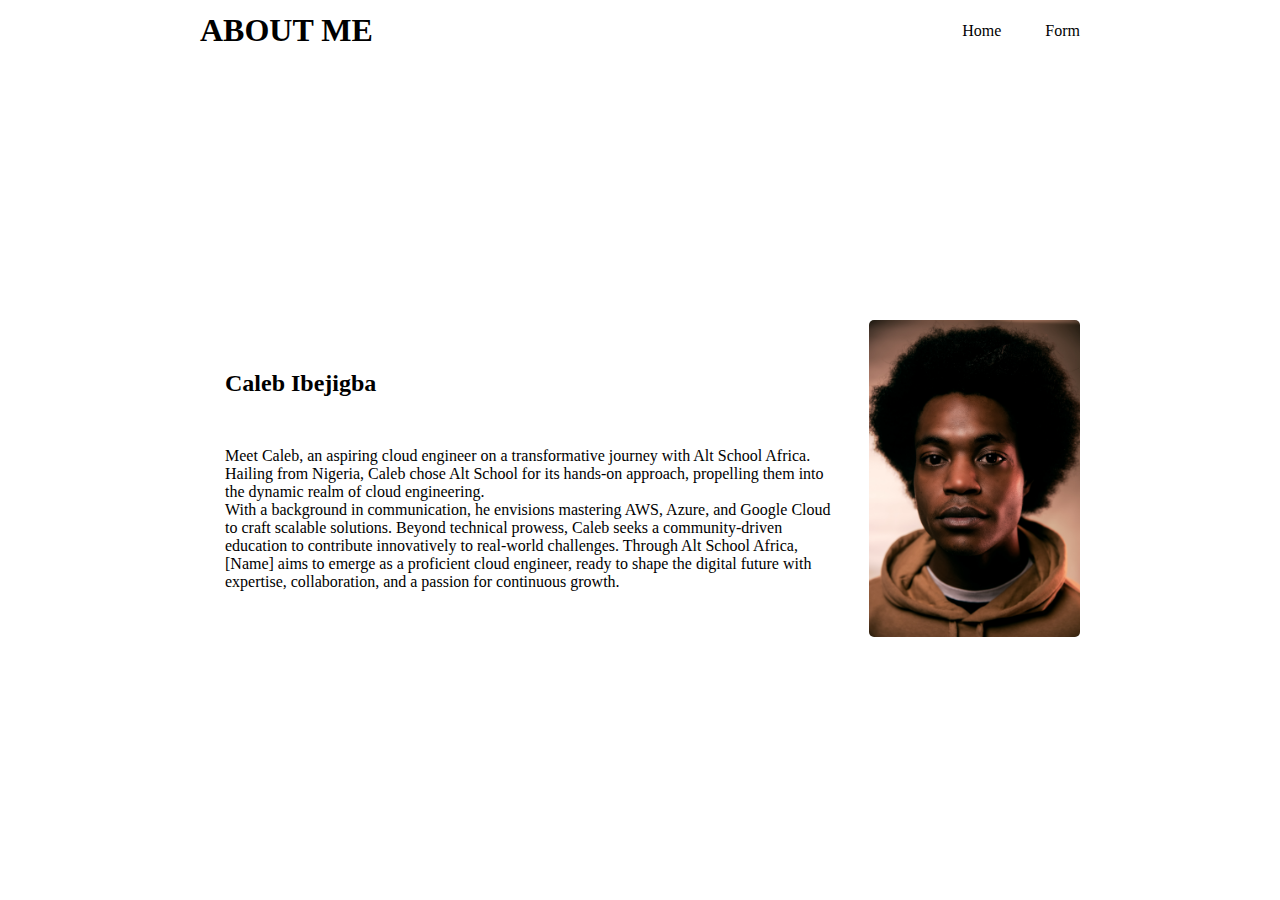
<file: index.html>
<!DOCTYPE html>
<html lang="en">
<head>
    <meta charset="UTF-8">
    <meta name="viewport" content="width=device-width, initial-scale=1.0">
    <title>Document</title>
    <link rel="stylesheet" href="style/style.css">
</head>
<body>
    <header> 
        <h1>ABOUT ME</h1>
        <nav>
            <a href="./index.html"> Home </a>
            <a href="./pages/forms.html"> Form </a>
        </nav>
    </header>

    <section>
      <figure class="image_1_container">
        <img class="image_1" src="assets/jassir-jonis-v26vu43kZkw-unsplash.jpg">
      </figure>

      <div class="text">
        <h2 class="text_child">
            Caleb Ibejigba
        </h2>
        <p class="text_child">
          Meet Caleb, an aspiring cloud engineer on a transformative journey with Alt School Africa. Hailing from Nigeria, Caleb chose Alt School for its hands-on approach, propelling them into the dynamic realm of cloud engineering.<br> With a background in communication, he envisions mastering AWS, Azure, and Google Cloud to craft scalable solutions. Beyond technical prowess, Caleb seeks a community-driven education to contribute innovatively to real-world challenges. Through Alt School Africa, [Name] aims to emerge as a proficient cloud engineer, ready to shape the digital future with expertise, collaboration, and a passion for continuous growth.
        </p>
        
      </div>
    </section>


</body>
</html>
</file>
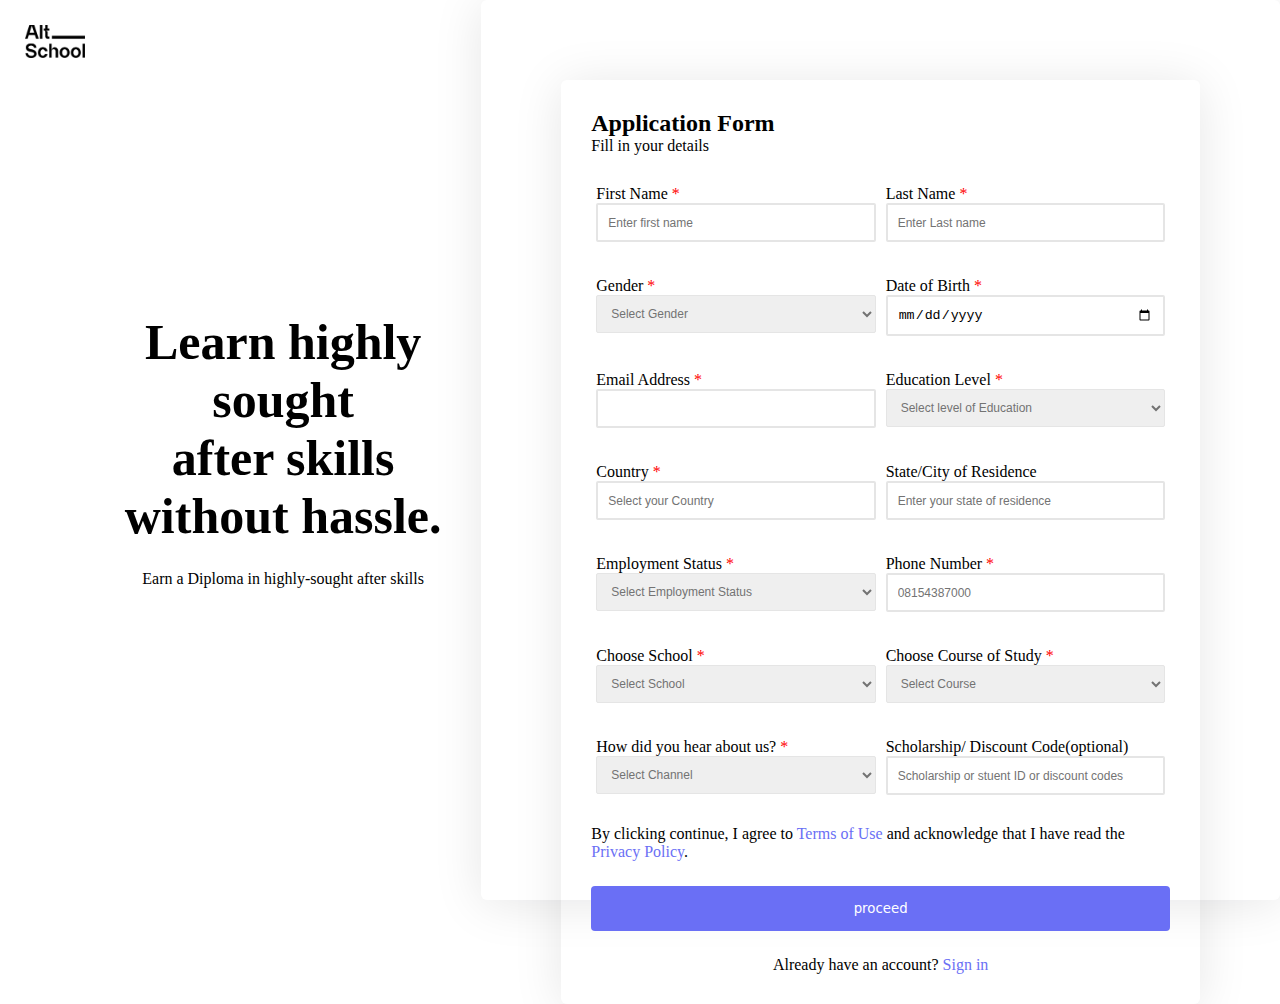
<file: pages/forms.html>
<!DOCTYPE html>
<html lang="en">

<head>
    <meta charset="UTF-8">
    <meta name="viewport" content="width=device-width, initial-scale=1.0">
    <title>Form</title>
    <link rel="stylesheet" href="../style/style.css">
</head>

<body>
    <div class="body">
        <figure>
            <img src="../assets/altschool-africa-logo-4365C6B160-seeklogo.com.png" class="alt" alt="logo">
        </figure>
        <div class="page_text">
            <h2 class="big_text" style="margin-bottom: 25px;">
                Learn highly sought <br>after skills<br> without hassle.
            </h2>
            <p>
                Earn a Diploma in highly-sought after skills
            </p>
        </div>

        <form>

            <fieldset>
                <div class="form_head">
                    <h2> Application Form</h2>
                    <p>Fill in your details</p>
                </div>

                <div class="input_house">
                    <div class="input_unit">
                        <label for="first_name">First Name <span style="color: red;">*</span></label>
                        <input type="text" id="first_name" name="first_name" placeholder="Enter first name" required>
                    </div>
                    <div class="input_unit">
                        <label for="last_name"> Last Name <span style="color: red;">*</span></label>
                        <input type="text" id="last_name" name="last_name" placeholder="Enter Last name">
                    </div>
                </div>
                <div class="input_house">
                    <div class="input_unit">
                        <label for="gender"> Gender <span style="color: red;">*</span></label>
                        <select id="gender" name="gender">
                            <option value="" disabled selected>Select Gender</option>
                            <option>Male</option>
                            <option>Female</option>
                        </select>
                    </div>
                    <div class="input_unit">
                        <label for="date">Date of Birth <span style="color: red;">*</span></label>
                        <input type="date" id="date" name="date">
                    </div>
                </div>
                <div class="input_house">
                    <div class="input_unit">
                        <label for="email">Email Address <span style="color: red;">*</span></label>
                        <input type="email" id="email" name="email">
                    </div>
                    <div class="input_unit">
                        <label for="education">Education Level <span style="color: red;">*</span></label>
                        <select id="education" name="education">
                            <option value="" disabled selected>Select level of Education</option>
                            <option>Bsc</option>
                            <option>Msc</option>
                            <option>Diploma</option>
                            <option>Doctorate (Phd)</option>
                            <option>Post Grad</option>
                            <option>High School / Secondary School</option>
                            <option>Under Graduate</option>
                            <option>Junior / Middle School</option>
                        </select>
                    </div>
                </div>
                <div class="input_house">
                    <div class="input_unit">
                        <label for="country">Country <span style="color: red;">*</span></label>
                        <input id="country" type="text" name="country" placeholder="Select your Country">
                    </div>
                    <div class="input_unit">
                        <label for="city">State/City of Residence</label>
                        <input id="city" type="text" name="city" placeholder="Enter your state of residence">
                    </div>
                </div>
                <div class="input_house">
                    <div class="input_unit">
                        <label for="employment">Employment Status <span style="color: red;">*</span> </label>
                        <select id="employment" name="employment">
                            <option value="" disabled selected>Select Employment Status</option>
                            <option> Employed</option>
                            <option> Unemployed</option>
                            <option>Self Employed</option>
                        </select>
                    </div>
                    <div class="input_unit">
                        <label for="number">Phone Number <span style="color: red;">*</span> </label>
                        <input id="number" type="number" name="number" placeholder="08154387000">
                    </div>
                </div>
                <div class="input_house">
                    <div class="input_unit">
                        <label for="school">Choose School <span style="color: red;">*</span> </label>
                        <select id="school" name="school">
                            <option value="" disabled selected>Select School</option>
                            <option>school of creative economy</option>
                            <option>school of business</option>
                        </select>
                    </div>
                    <div class="input_unit">
                        <label for="course">Choose Course of Study <span style="color: red;">*</span></label>
                        <select id="course" name="course">
                            <option value="" disabled selected>Select Course</option>
                            <option></option>
                            <option></option>
                        </select>
                    </div>
                </div>
                <div class="input_house">
                    <div class="input_unit">
                        <label for="channel">How did you hear about us? <span style="color: red;">*</span></label>
                        <select id="channel" name="channel">
                            <option value="" disabled selected>Select Channel</option>
                            <option>LinkedIn</option>
                            <option>Facebook</option>
                            <option>friends</option>
                            <option>Twitter</option>
                            <option>Youtube</option>
                            <option>Whatsapp</option>
                            <option>Instagram</option>
                            <option>Others</option>
                        </select>
                    </div>
                    <div class="input_unit">
                        <label for="scholarship">Scholarship/ Discount Code(optional) </label>
                        <input id="scholarship" type="text" name="scholarship"
                            placeholder="Scholarship or stuent ID or discount codes">
                    </div>
                </div>

                <P>
                    By clicking continue, I agree to <span style="color:  rgb(106, 111, 245);">Terms of Use </span>and acknowledge that I have read the
                    <span style="color:  rgb(106, 111, 245);">Privacy Policy</span>.</a>
                </P>
                <button>
                    proceed
                </button>
                <p style="text-align: center;">
                    Already have an account? <span style="color:  rgb(106, 111, 245);">Sign in</span> 
                </p>
            </fieldset>

        </form>

    </div>

</body>

</html>
</file>
<file: style/style.css>
* {
    box-sizing: border-box;
    padding: 0%;
    margin: 0%;
}

body{

    height: 100vh;
    display: flex;
    flex-direction: column;
}

section{
    display: flex;
    padding: 100px 200px;
    flex-direction: row-reverse;
    align-items: center;
    height: 100%;
}

.image_1_container{
    width: 100%;
}

.image_1{
    max-width: 100% ;
    max-height: 100%;
    object-fit: cover;
    border-radius: 5px;
}

header{
    display: flex;
    justify-content: space-between;
    align-items: center;
    padding: 12px 200px ;
}

a{
    margin-left: 40px;
    text-decoration: none;
    color: black;
    
}

a:hover{
    color:  rgb(106, 111, 245);;
}

.text{
    display: flex;
    flex-direction: column;
    justify-content: space-between;
    
}

.text_child{
    margin: 25px;
}

fieldset{
    display: flex;
    flex-direction: column;
    border: none;
    box-shadow: 0px 4px 50px rgba(3.59, 8.13, 19.13, 0.10);
    border-radius: 6px;
    padding: 30px;
}

form{
    border: none;
    box-shadow: 0px 4px 50px rgba(3.59, 8.13, 19.13, 0.10);
    border-radius: 6px;
    padding: 80px;
   
}

.input_house{
    display: flex;
    margin-bottom: 25px;
}

.input_unit{
    display: flex;
    flex-direction: column;
    width: 100%;
    margin: 5px;
}

input {
    border-color: #E5E5E5;
    border-style: solid;
    border-radius: 2px;
    padding: 10px;
}

select{
    border-color: #E5E5E5;
    border-style: solid;
    border-radius: 2px;
    padding: 10px; 
    color: #737373;
    font-size: 12px;
    
}

button{
    width: 100%;
    color: rgb(255, 255,255);
    background: rgb(106, 111, 245);
    font-family: system-ui, -apple-system, BlinkMacSystemFont, 'Segoe UI', Roboto, Oxygen, Ubuntu, Cantarell, 'Open Sans', 'Helvetica Neue', sans-serif;
    display: flex;
    border: none;
    border-radius: 4px;
    align-items: center;
    justify-content: center;
    padding: 15px;
    margin: 25px 0px
    

}

.body{

display: flex;
justify-content: space-between;
height: 100%;
}

.form_head{

    margin-bottom: 25px;
}

.page_text{
display: flex;
flex-direction: column;
text-align: center;
align-items: center;
justify-content: center;
margin: 0 auto;
}

::placeholder{
    color: #737373;
    font-size: 12px;
}

.alt{
    
    object-fit: cover;
    width: 60px;
    margin-left: 25px;
    margin-top: 25px;
}

.big_text {

    font-size: 50px;
}
</file>
